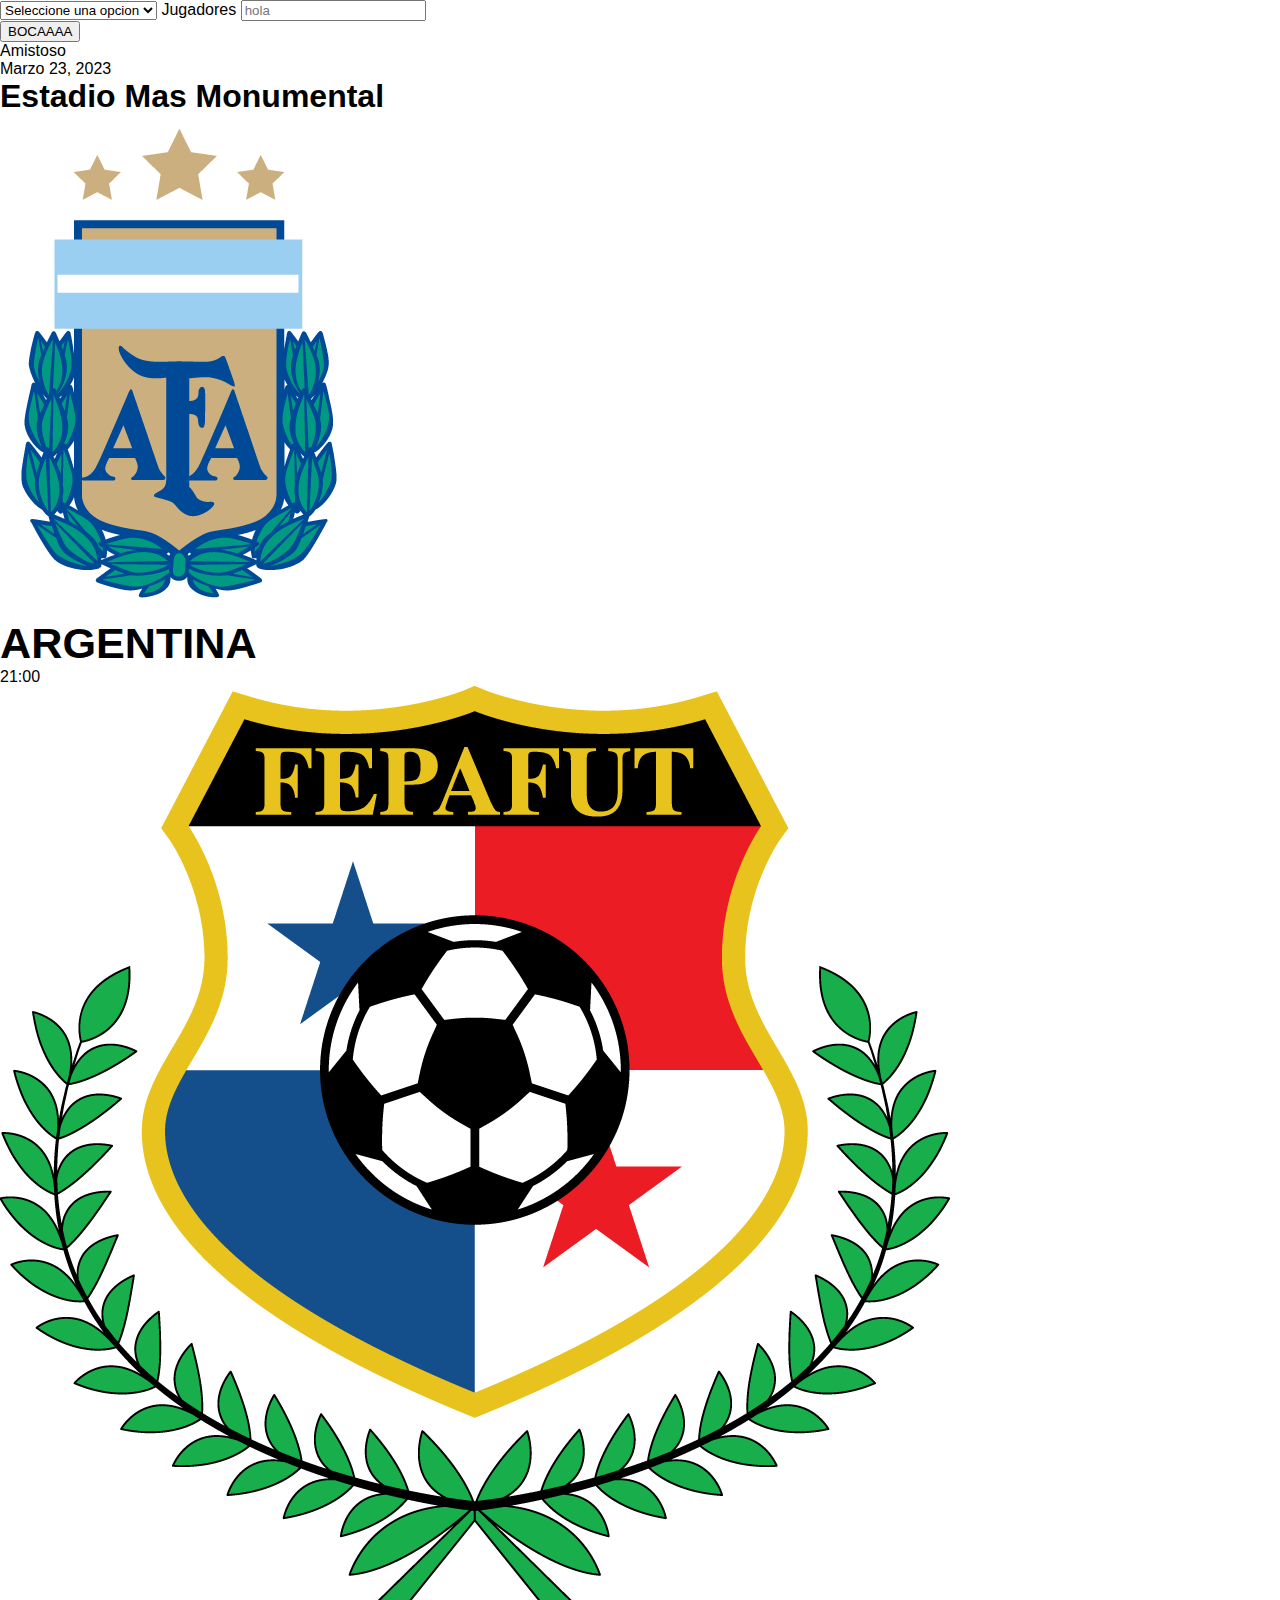
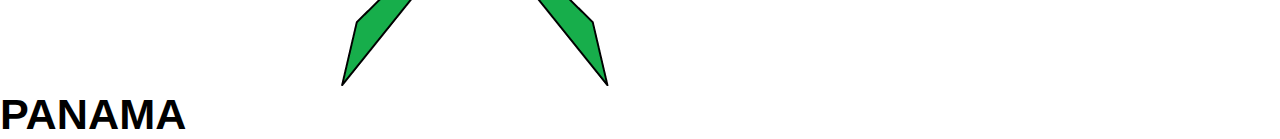
<file: Probando.html>
<!DOCTYPE html>
<html lang="es">
<head>
    <meta charset="UTF-8">
    <meta http-equiv="X-UA-Compatible" content="IE=edge">
    <meta name="viewport" content="width=device-width, initial-scale=1.0">
    <title>Document</title>
    <link rel="stylesheet" href="CSS/Estilos.css">
    <link href='https://unpkg.com/boxicons@2.1.4/css/boxicons.min.css' rel='stylesheet'>
    <link href="https://cdn.jsdelivr.net/npm/bootstrap@5.2.3/dist/css/bootstrap.min.css" rel="stylesheet" integrity="sha384-rbsA2VBKQhggwzxH7pPCaAqO46MgnOM80zW1RWuH61DGLwZJEdK2Kadq2F9CUG65" crossorigin="anonymous">

</head>
<body>
    <script src="https://cdn.jsdelivr.net/npm/bootstrap@5.2.3/dist/js/bootstrap.bundle.min.js" integrity="sha384-kenU1KFdBIe4zVF0s0G1M5b4hcpxyD9F7jL+jjXkk+Q2h455rYXK/7HAuoJl+0I4" crossorigin="anonymous"></script>
<form action="">
    <select name="" id="">
        <option value="Seleccione una opcion">Seleccione una opcion</option>
        <option value="Palermo">Palermo</option>
        <option value="Retiro">Retiro</option>
        <option value="Retiro">Chacarita</option>
    </select>
    <label for="">Jugadores</label>
<input type="number" placeholder="hola">
</form>
<input type="reset" value="BOCAAAA">
<p gap></p>






<!--PARTE MAIN-->
<main class="container">
    <div class="proximo-partido-detalles">
    <p class="proximo-partido-inicio"> Amistoso </p>
    <p class="proximo-partido-inicio"> Marzo 23, 2023 </p>
    <h3 class="proximo-partido-lugar"> Estadio Mas Monumental</h3>
    </div>
    
    <div class="row">
        <div class="col-4">
            <div class="proximo-partido-equipo1">
                <img class="argentina" src="IMAGENES/PAG PRINCIPAL/afa.png" alt="Argentina">
                    <h2 class="proximo-partido-nombre-equipo1"> ARGENTINA </h2>
            </div>
        </div>
<div class="col-4">
<div class="proximo-partido-hora">
    <p> 21:00 </p>
</div>
</div>
<div class="col-4">
<div class="proximo-partido-equipo2">
    <img class="panama" src="IMAGENES/PAG PRINCIPAL/panama.png" alt="Panama">
    <h2 class="proximo-partido-nombre-equipo2"> PANAMA </h2>
</div>
</div>
    </div>
</main>











</body>
</html>
</file>
<file: CSS/Estilos.css>
*{
    box-sizing: border-box;
    margin: 0;
}
/* Ponerlo para la pagina de los jugadores
html{
scroll-behavior: smooth;
}
*/
body{
    font-family: 'Roboto', sans-serif;
    margin: 0;
}

h1{font-size: 3.5em;}
h2{font-size: 2.7em;}
h3{font-size: 2em;}
h4{font-size: 1.5em;}
p{font-size: 1em;}
ul{ list-style: none;}
li{ font-size: 1.25em;}

button{
    font-size: 1.25em;
    font-weight: bold;
    padding: 10px 30px;
    border-radius: 5px;
    border: 2px solid rgba(0,0,0,0.3);
    box-shadow: 2px 2px 10px rgba(0,0,0,0.5);
    color: white;
    background-color: blueviolet;
}

button:hover{
    background-color: rgb(101, 33, 165);
}

.container{
    max-width: 1400px;
    margin: auto;
}

.color-acento{ color:blueviolet ;}

header{
    background-color: rgb(240, 240, 240);
}

header .logo{
    margin: 0;
    padding: 25px 30px;
    font-weight: bold;
    color: blueviolet;
    font-size: 1.35em;
}

header img{
    height: 70px;
    width: 70px;
    margin-right: 10px;
    border-radius: 15px;
}


header .container{
display: flex;
flex-direction: column;
align-items: center;
}

header .nav{
    display: flex;
    flex-direction: column;
    text-align: center;
    padding-bottom: 25px;
}

header a{
    padding: 5px 12px;
    text-decoration: none;
    font-weight: bold;
    color: black;
}

header a:hover{
    color: blueviolet;
}

#hero{
    display: flex;
    align-items: center;
    justify-content: center;
    text-align: center;
    flex-direction: column;
    height: 90vh;
    background-image: linear-gradient(
        0deg,
        rgba(0,0,0,0.5),
        rgba(0,0,0,0.5)
    )
    ,url(../IMAGENES/Fondo1.jpg);
    background-repeat: no-repeat;
    background-size: cover;
    background-position: center center;
}

#hero h1{
    color: white;
}

#somos-campeones .container{
    text-align: center;
    padding: 200px 12px;
}

#copas{
    background-color: rgb(30,30,30);
    color: white;
    text-align: center;
    
}

#copas .container{
   padding: 150px 12px;
}

#copas h2{
margin-top: 0;
font-size: 3.2em;
}

#copas p{
    display: none;
}

#copas .carta{
    background-position: center center;
    background-size: cover;
    padding: 50px;
    margin: 12px;
    border-radius: 15px;
}

.carta:first-child{
    background-image: linear-gradient(
        0deg,
        rgba(0,0,0,0.5),
        rgba(0,0,0,0.5)
    )
    ,url(../IMAGENES/Beatles.jpg);
}

.carta:nth-child(2){
    background-image: linear-gradient(
        0deg,
        rgba(0,0,0,0.5),
        rgba(0,0,0,0.5)
    )
    ,url(../IMAGENES/Beatles.jpg);
}

.carta:nth-child(3){
    background-image: linear-gradient(
        0deg,
        rgba(0,0,0,0.5),
        rgba(0,0,0,0.5)
    )
    ,url(../IMAGENES/Beatles.jpg);
}

#tienda{
    margin: 5%;
    margin-left: 12%;
    margin-right: 12%;
}
#tienda .container{
    height: 25em;
    border-radius: 12px;
    border: #343434 solid;
    background-image: linear-gradient(
        0deg,
        rgb(7, 0, 75),
        rgb(212, 210, 210)
    )
}

#tienda h3{
    font-size: 3em;
    text-align: center;
color: rgb(255, 255, 255);
margin-top: 5px;
margin-block: 14px;
}

#tienda img{
    align-items: center;
    width: 20vh;
    height: 20vh;
    margin: 1%;
    margin-top: 35px;
   margin-inline: 2.5em;
   border-radius: 25px;
}

@media (min-width: 720px){
    header{
position: fixed;
width: 100%;
    }

    header .container{
        flex-direction: row;
        justify-content: space-between;
    }

    header nav{
        flex-direction: row;
        padding-bottom: 0;
        padding-right: 20px;
    }

#hero h1{
    font-size: 5em;
}

    #somos-campeones .container{
display: flex;
justify-content: space-evenly;
    }

    #somos-campeones .texto{
        width: 50%;
        max-width: 600px;
        text-align: initial;
        padding-left: 30px;
        display: flex;
        flex-direction: column;
        justify-content: center;
    }

    #somos-campeones .img-container{
        background-image: url(/IMAGENES/Beatles.jpg);
        background-size: cover;
        background-position: center center;
        height: 500px;
        width: 400px; 
    }

#copas .copas{
    display: flex;
    justify-content: center;
}

#copas p{
    display: block;
    margin-bottom: 30px;
}
 
#copas h2{
    font-size: 4em;
}
#copas h3{
    margin-top: 0;
}

#copas .carta{
    padding: 15px;
    background-size: 100% 150px;
    background-repeat: no-repeat;
    background-position-y: 0;
    background-color: rgb(20,20,20);
    box-shadow: 2px 2px 10px rgba(0,0,0,0.5);
}
/*CORTAS IMAGENES*/
.carta:first-child{
    background-image: linear-gradient(
        0deg,
        rgba(0,0,0,0.5),
        rgba(0,0,0,0.5)
    )
    ,url(../IMAGENES/Beatles.jpg);
}

.carta:nth-child(2){
    background-image: linear-gradient(
        0deg,
        rgba(0,0,0,0.5),
        rgba(0,0,0,0.5)
    )
    ,url(../IMAGENES/Beatles.jpg);
}

.carta:nth-child(3){
    background-image: linear-gradient(
        0deg,
        rgba(0,0,0,0.5),
        rgba(0,0,0,0.5)
    )
    ,url(../IMAGENES/Beatles.jpg);
}

#tienda .container{
    height: 20em;
    border-radius: 12px;
    border: #343434 solid;
    margin: 5%;
    margin-left: 10px;
    background-image: linear-gradient(
        0deg,
        rgb(7, 0, 75),
        rgb(212, 210, 210)
    )
}

#tienda h3{
    font-size: 3em;
    text-align: center;
color: rgb(255, 255, 255);
margin-top: 5px;
margin-block: 14px;
}

#tienda img{
    align-items: center;
    width: 16vh;
    height: 16vh;
    margin: 1%;
    margin-top: 35px;
   margin-inline: 2.2em;
   border-radius: 25px;
   margin-left: 45px;
}
}

/*

SOLO PARA QUE SE VAYA LA TIENDA

*/
@media (max-width: 1599px) {
    #tienda .container{
        display: none;
    }
}

hr{
    width: 500px;   
}


.historia{
    font-size: 50px;
}
.inicios{
    width: 20cm;
    height: 13cm;
}

footer{
    width: 100%;
    padding: 50px 0px;
    background-image: url(../imagenes/unnamed.png);
    background-position: center;
    background-repeat: no-repeat;
    background-size: cover;
    background-attachment: fixed;
}

.footer-contenido{
display: flex;
flex-wrap: wrap;
justify-content: space-between;
max-width: 1200px;
margin: auto;
margin-top: 100;
}

.footer-box{
    display: flex;
    flex-direction: column;
    padding: 40px;
}

.footer-box .logo img{
    width: 100px;
    height: 100px;
}

.footer-box .terminos p{
    max-width: 350px;
    margin-top: 20px;
    font-weight: 500;
    color: #7a7a7a;
    font-size: 15px;
}

.footer-box h4{
    margin-bottom: 30px;
    color: #343434;
    font-weight: 700;
}

.footer-box a{
    margin-top: 10px;
    color: #7a7a7a;
    font-weight: 600;
}

.footer-box a:hover{
    opacity: 0.8;
}

.footer-box a .fab{
    font-size: 20px;
}

.box-copyright{
    max-width: 1200px;
    margin: auto;
    text-align: center;
    padding: 0px 40px;
}

.box-copyright p{
    margin-top: 20px;
    color: #7a7a7a;
}

.box-copyright hr{
    border: none;
    height: 1px;
    background-color: #7a7a7a;
}



/* HOVER ME SIRVE PARA MARCAR CON OTRO COLOR CUANDO PASO POR ARRIBA DE ALGO
.nav-menu:hover{
    background-color: #343434;
}
.footer-box a:hover{
    background-color: red;
}
</file>
